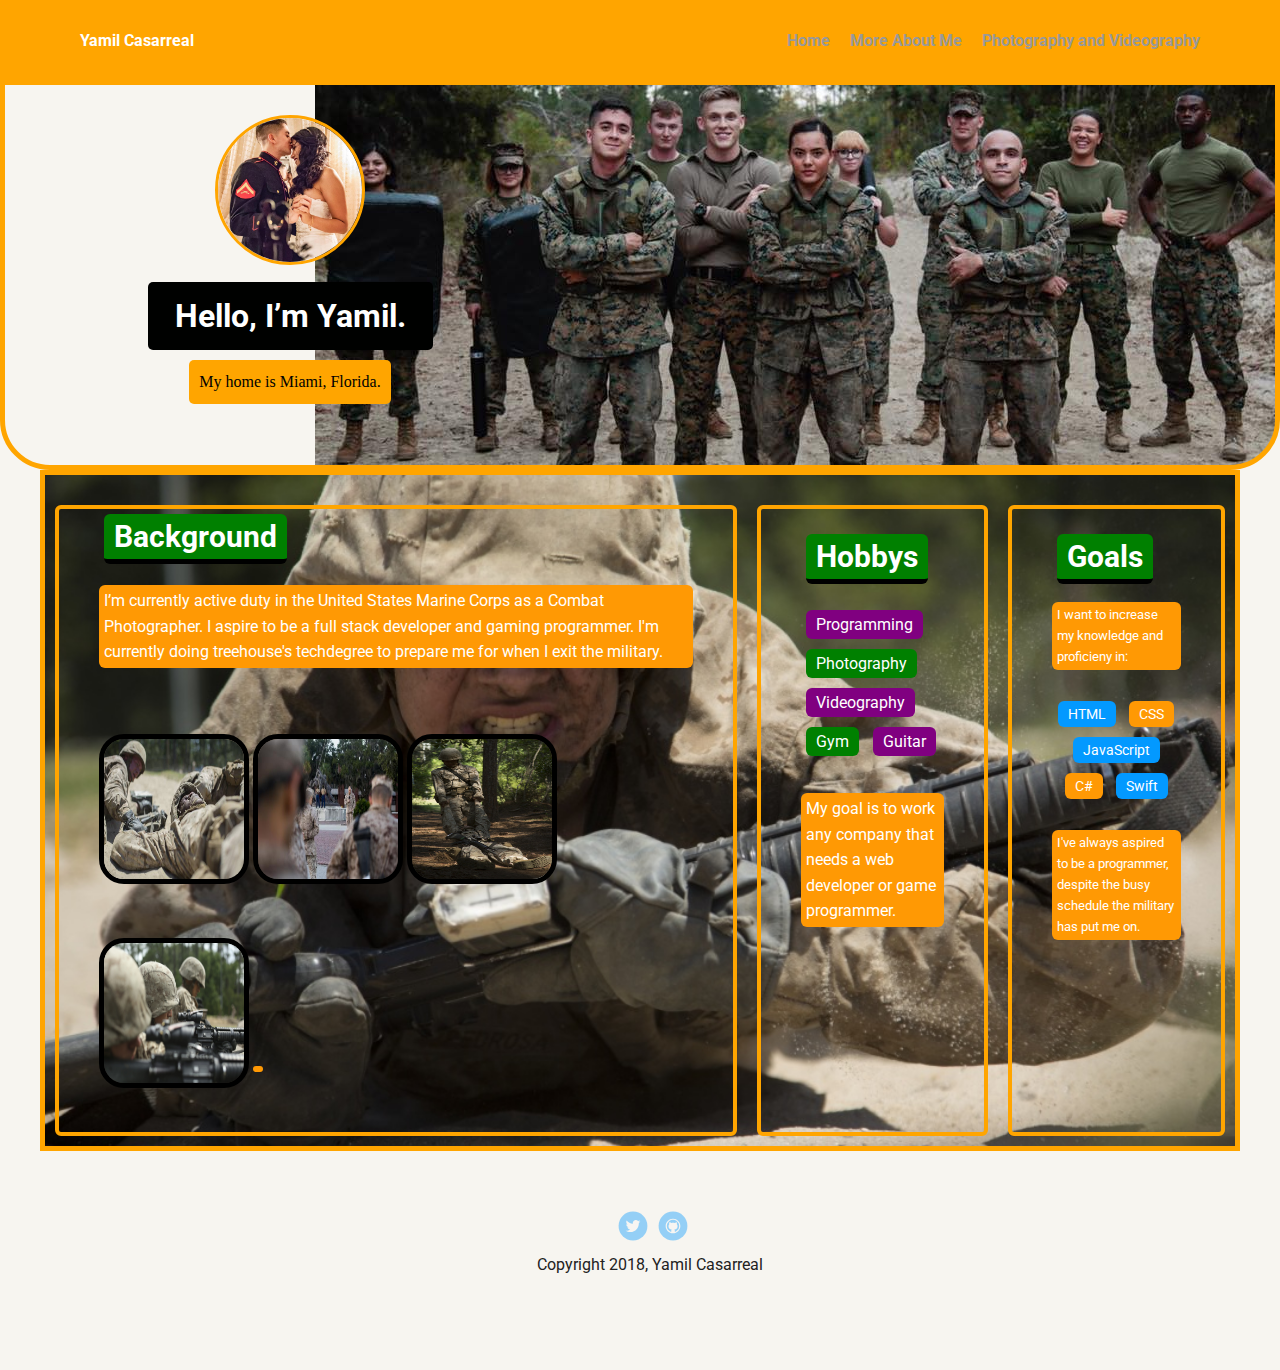
<file: index.html>
<!doctype html>
<html lang="en">
<head>
  <meta charset="utf-8">
  <title>Yamil Casarreal's Profile</title>
  <meta name="viewport" content="width=device-width, initial-scale=1.0">
  <link rel="stylesheet" href="styles.css">
  <link href="https://fonts.googleapis.com/css?family=Muli%7CRoboto:400,300,500,700,900" rel="stylesheet"></head>
  <body>
  <div class="wrap">
    <div class="main-nav">
        <ul class="nav">
          <li class="name">Yamil Casarreal</li>
          <li><a href="index.html">Home</a></li>
          <li><a href="experience.html">More About Me</a></li>
          <li><a href="https://www.dvidshub.net/search?q=yamil+casarreal&view=grid" target="_blank"> Photography and Videography</a> </li>
        </ul>
    </div>

    <header class="index-header">
      <img src="images/weddingpicture.jpg" alt="Picture of me and my wife" class="profile-image">
      <h1 class="tag name">Hello, I’m Yamil.</h1>
      <p class="tag location">My home is Miami, Florida.</p>
    </header>

    <main class="flex">
      <div class="mybackground">
        <h2>Background</h2>

        <p>I’m currently active duty in the United States Marine Corps as a Combat Photographer.  I aspire to be a full stack developer and gaming programmer.  I'm currently doing treehouse's techdegree to prepare me for when I exit the military.</p>
        <a  href="https://www.dvidshub.net/image/4388562/golf-november-crucible" target="_blank">
          <img class="photos" src="images/recruitdrag.jpg" alt="recruit being dragged" title="U. S. Marine Corps Jaliq Dent with Platoon 2045, Golf Company, 2nd Recruit Training Battalion, acts as a notional casualty during the Crucible at Paige Field, Marine Corps Recruit Depot, Parris Island, S.C., May 10, 2018. The Crucible is a 54 hour culminating event that requires recruits to work as a team and overcome challenges in order to earn the title United States Marine. (U.S. Marine Corps photo by Lance Cpl. Yamil Casarreal/Released)" >
        </a>
        <a href="https://www.dvidshub.net/image/4770895/lima-company-eagle-globe-and-anchor-ceremony" target="_blank">
          <img class="photos" src="images/marineprayer.jpg" alt="marines praying"  title="Lt. Chris A. Woodard, chaplain with 3rd Recruit Training Battalion, recites a prayer after Marines completed the crucible on Marine Corps Recruit Depot Parris Island, S.C., Sept. 22, 2018. The Crucible is a 54 hour culminating event that requires recruits to work as a team and overcome challenges in order to earn the title United States Marine. (U.S. Marine Corps photo by Lance Cpl. Yamil Casarreal)">
        </a>
        <a href="https://www.dvidshub.net/image/4388640/golf-november-crucible" target="_blank">
          <img class="photos" src="images/thirdimage.jpg" alt="recruit drag" title="A U.S. Marine Corps Recruit with Platoon 4019, November Company, 4th Recruit Training Battalion, evacuates a notional casualty during the Crucibleat Paige Field, Marine Corps Recruit Depot, Parris Island, S.C., May 10, 2018. The Crucible is a fifty-four hour culminating event that requires recruits to work as a team and overcome challenges in order to earn the title United States Marine. (U.S. Marine Corps photo by Lance Cpl. Yamil Casarreal/Released)">
        </a>
        <a href="https://www.dvidshub.net/image/4400496/lima-company-crucible" target="_blank">
          <img class="photos" src="images/recruitaim.jpg" alt="recruits aiming down sights" title="U.S. Marine Corps Recruits, with Lima Company, 3rd Battalion, Recruit Training Regiment, provide notional security during the Crucible at Paige Field on Marine Corps Recruit Depot, Parris Island, S.C., May 17, 2018. The Crucible is a 54 hour culminating event that requires recruits to work as a team and overcome challenges in order to earn the title United States Marine. (U.S. Marine Corps photo by Lance Cpl. Yamil Casarreal)">
        </a>
        <p></p>
      </div>

      <div class="hobbys">
        <h2>Hobbys</h2>
        <!-- <p>I want to master the process of building web sites and increase my knowledge, skills and abilities in:</p> -->
        <ul class="hobbylist">
          <li>Programming</li>
          <li>Photography</li>
          <li>Videography</li>
          <li>Gym</li>
          <li>Guitar</li>
        </ul>
        <p>My goal is to work any company that needs a web developer or game programmer.</p>
      </div>

      <div class="card">
        <h2>Goals</h2>
        <p>I want to increase my knowledge and proficieny in:</p>
        <ul class="skills">
          <li>HTML</li>
          <li>CSS</li>
          <li>JavaScript</li>
          <li>C#</li>
          <li>Swift</li>
        </ul>
        <p>I've always aspired to be a programmer, despite the busy schedule the military has put me on.</p>
      </div>

    </main>
    <footer>
      <ul>
        <li><a href="https://twitter.com/RocketmanJoey" target="_blank" class="social twitter">Twitter</a></li>
        <!-- <li><a href="#" class="social linkedin">LinkedIn</a></li> -->
        <li><a href="https://github.com/yamilcasarreal" target="_blank" class="social github">Github</a></li>
      </ul>
      <p class="copyright">Copyright 2018, Yamil Casarreal</p>
    </footer>
  </div>
  </body>
  </html>
</file>
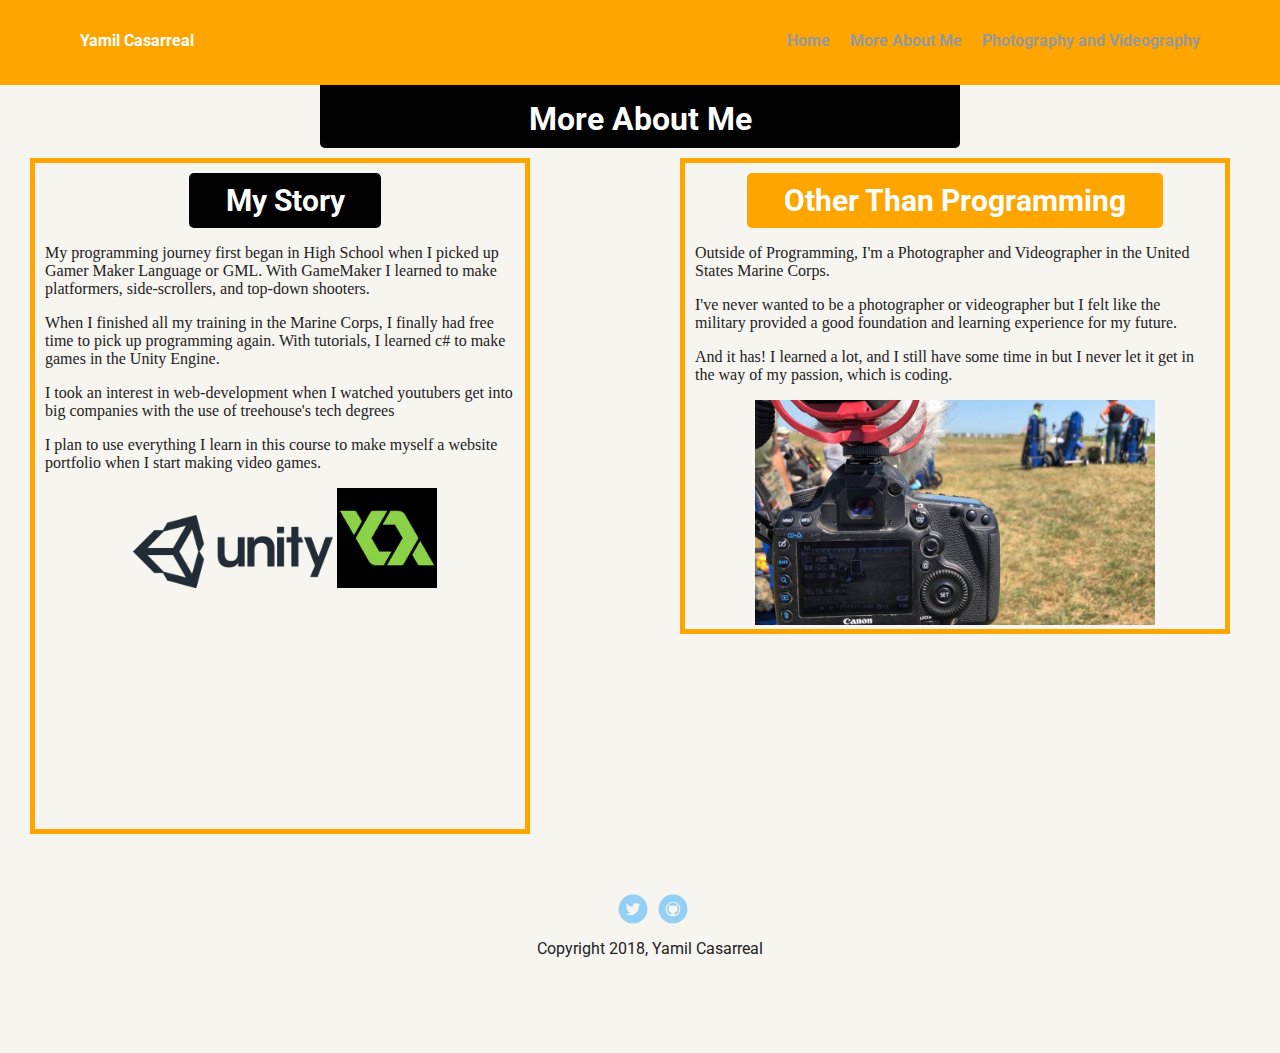
<file: experience.html>
<!doctype html>
<html lang="en">
<head>
  <meta charset="utf-8">
  <title>Yamil Casarreal's Profile</title>
  <meta name="viewport" content="width=device-width, initial-scale=1.0">
  <link rel="stylesheet" href="styles.css">
  <link href="https://fonts.googleapis.com/css?family=Muli%7CRoboto:400,300,500,700,900" rel="stylesheet"></head>
  <body>

    <div class="main-nav">
        <ul class="nav">
          <li class="name">Yamil Casarreal</li>
          <li><a href="index.html">Home</a></li>
          <li><a href="experience.html">More About Me</a></li>
          <li><a href="https://www.dvidshub.net/search?q=yamil+casarreal&view=grid" target="_blank"> Photography and Videography</a> </li>
        </ul>
    </div>
    <header class="experience-header">
      <h1 id="MoreAboutMe" class="tag"> More About Me </h1>
    </header>
<div id="wrapper">
    <div class="mystory">
      <h4 class ="tag"> My Story</h4>
      <p> My programming journey first began in High School when I picked up Gamer Maker Language or GML.  With GameMaker I learned to make platformers, side-scrollers, and top-down shooters. </p>
      <p> When I finished all my training in the Marine Corps, I finally had free time to pick up programming again.  With tutorials, I learned c# to make games in the Unity Engine. </p>
      <p> I took an interest in web-development when I watched youtubers get into big companies with the use of treehouse's tech degrees</p>
      <p> I plan to use everything I learn in this course to make myself a website portfolio when I start making video games. </p>
      <img  src="images/UnityLogo.png" alt="Unity's Logo" title="Unity's Logo" width="200">
      <img  src="images/gamemakerlogo.png" alt="GameMaker's Logo" title="GameMaker's Logo" height ="100" width="100">
    </div>
    <div class="otherthanprogramming">
      <h5 id="h4h5" class ="tag"> Other Than Programming </h5>
      <p> Outside of Programming, I'm a Photographer and Videographer in the United States Marine Corps. </p>
      <p> I've never wanted to be a photographer or videographer but I felt like the military provided a good foundation and learning experience for my future. </p>
      <p> And it has! I learned a lot, and I still have some time in but I never let it get in the way of my passion, which is coding. </p>
      <img src="images/videophoto.jpg" alt="photo of camera" width="400">
    </div>
</div>
  <footer>
    <ul>
      <li><a href="https://twitter.com/RocketmanJoey" target="_blank" class="social twitter">Twitter</a></li>
      <!-- <li><a href="#" class="social linkedin">LinkedIn</a></li> -->
      <li><a href="https://github.com/yamilcasarreal" target="_blank" class="social github">Github</a></li>
    </ul>
    <p class="copyright">Copyright 2018, Yamil Casarreal</p>
  </footer>
  </html>
</file>
<file: styles.css>
/* Global Layout Set-up */
* {
  /* font-family: "Comic Sans MS"; */
  box-sizing: border-box;

}
.wrap {
  margin: 0 auto;

}
body {
  /* position: absolute; */
  /* overflow: hidden; */
  /* white-space: nowrap; */
  margin: 0;
  padding: 0;
  text-align: center;
  font-family: 'Roboto', sans-serif;
  color: #222;
  background: #f7f5f0;
  /* width= 100% */
  /* min-height: 1160px; */
}
/* Link Styles */
a {
  text-decoration: none;
  color: #999;
}
a:hover {
  color: #6633ff;
}

/* Section Styles */
.main-nav {
  width: 100%;
  background: orange;
  min-height: 1.875rem;
  padding: 1.6rem;
  min-width: 40%;
  position: fixed;
  text-align: center;
}
.nav {
  display: flex;
  margin: 100%;
  justify-content: space-around;
  font-weight: 700;
  min-width: 40%;
  list-style-type: none;
  margin: 0 auto;
  padding: 0;

}

.nav .name {
    display: block;
    margin-right: auto;
    color: white;
}

.nav li {
  padding: 5px 10px 10px 10px;
  color: red;
}
.nav a {
  transition: all .5s;
}
.nav a:hover {
  color: black;
}

.index-header {
  text-align: center;
  background: url('images/mcmap photo.jpg') no-repeat top right ;
  background-size: auto;
  /* background-position: right; */
  border-radius: 3.125rem;
  border: solid orange 5px;
  overflow: hidden;
  padding-top: 90px;
  padding-right: 700px;
}
.experience-header {
  text-align: center;
  /* border-radius: 10px 10px 10px 10px; */
  /* border: solid orange 2px; */
  overflow: hidden;
  /* border-bottom: 5px solid black; */
  padding-top: 70px;
  /* padding-right: 550px; */
  /* padding-left: 550px; */
  /* width: 50%; */
}
.index-header {
  line-height: 1.5;
}
.index-header .profile-image {
  margin-top: 1.25rem;
  width: 9.375rem;
  height: 9.375rem;
  border-radius: 80%;
  border: 3px solid orange;
  transition: all .5s;
}
.index-header .profile-image:hover {
  transform: scale(1.2) rotate(5deg);
  border: 3px solid black;

}
main {
  /* padding-top: 3.125rem; */

  /* margin-top: 20px; */
  background: url("images/backgroundtwo.jpg") repeat scroll center transparent;
  background-size: auto;
  background-position: center;

  border: solid 5px orange;
  transition: all .5s;
  background-size: 100%


}
main:hover {
  border: solid 5px black;
  /* transition: all .5s; */

}
h1 {
  color: black;
  /* margin: auto; */
  /* border-bottom: 5px dotted orange; */
  /* margin-left: 20.625rem; */
  width: 50%;
  /* height: 50%; */
  transition: all .5s;

  /* marin-right: 250px; */
  /* width: 150px; */
}
#MoreAboutMe:hover {
  background-color: orange;
}
#MoreAboutMe {
  margin-left: 25%;
  margin-right: 25%;
  padding-top: 30px;
  margin-top: auto;
  display: inline-block;
  /* float: center; */
}
h2 {
  border-radius: 6px;
  border-bottom: 5px solid black;
  font-size: 30px;
  display: inline-block;
  background: green;
  color: white;
  padding: 5px 10px;
  margin: 5px;

}
.mystory{
  margin-left: 30px;
  /* flex: 0 0 65%; */
  padding-left: 10px;
  border: solid 5px orange;
  max-width: 31.25rem;
  /* max-height: 37.5rem; */
  transition: all .5s;
  /* height-width: 50%; */
}
.otherthanprogramming {
  padding-right: 10px;
  padding-left: 10px;
  flex: 4;
  border: solid 5px orange;
  margin-left: 150px;
  margin-right: 50px;
  margin-bottom: 200px;
  /* padding-bottom: 500px; */
  /* margin-bottom: 500px; */
  max-width: 50rem;
  /* max-height: 700px; */
  transition: all .5s;
}
.mystory:hover, .otherthanprogramming:hover{
  border: solid 5px black;
}
#wrapper {
  display: flex;
}
h4{
  text-align: center;
  font-size: 30px;
  /* border-bottom: solid black 4px; */
  min-width: 40%;
}
h5 {
  text-align: center;
  font-size: 30px;
  /* border-bottom: solid black 4px; */
  min-width: 80%;
}
#h4h5 {
  background-color: orange;
}
.mystory p, .otherthanprogramming p {
  text-align: left;
  font-family: "Comic Sans MS";
}

.mybackground p, .card p, .hobbys p {
  border-radius: 6px;
  display: inline-block;
  background: #ff9904;
  color: white;
  /* padding: 5px 10px; */
  padding: 3px 5px;
  /* margin: 5px; */

}
.experience-paragraph p {
  text-align: left;
  /* margin-right: 440px; */
}
.experience-paragraph {

  font-size: 20px;
  text-align: left;
}
.tag {
  background-color: #000100;
  color: white;
  padding: 10px;
  border-radius: 5px;
  display: table;
  margin: 10px auto;
}
.location {
  background-color: orange;
  color: #000100;
  font-family: Impact;
}
.card {
  margin: 10px;
  padding: 20px 40px 40px;
  font-size: 13px;
  max-width: 500px;
  /* max-height: 600px; */
  text-align: left;
  /* background: white */
  border: 4px solid orange;
  border-radius: 6px;
  transition: all .5s;
}

.card:hover {
  border-color: black;
}
.mybackground {

    margin: 10px;
    padding: 20px 40px 40px;
    padding-top: 0;
    /* max-width: 100000px; */
    /* max-height: 500px; */
    text-align: left;
    /* background: #fff; */
    border: 4px solid orange;
    /* float: left; */
    border-radius: 6px;
    transition: all .5s;


}
.mybackground:hover {
  border-color: black;
}
.hobbys {
    margin: 10px;
    padding: 20px 40px 40px;


    /* max-height: 500px; */
    text-align: left;
    /* background:; */
    border: 4px solid orange;
    border-radius: 6px;
    transition: all .5s;


}
ul.hobbylist {
  text-align: left;
  padding: 0;
}

.hobbylist li {
  border-radius: 6px;
  display: inline-block;
  background: green;
  color: white;
  padding: 5px 10px;
  margin: 5px;
}
.hobbys:hover {
  border-color: black;
}
.hobbylist li:nth-child(odd) {
  background: purple;
}
ul.skills {
  padding: 0;
  text-align: center;
}

.skills li {
  border-radius: 6px;
  font-size: 14px;
  display: inline-block;
  background: #ff9904;
  color: white;
  padding: 5px 10px;
  margin: 5px;
}

.skills li:nth-child(odd) {
  background: #0399ff;
}

footer {
  width: 100%;
  min-height: 30px;
  padding: 20px 0 40px 20px;
}

footer .copyright {
  top: -8px;
  font-size: .75em;
}

footer ul {
  list-style-type: none;
  margin: 0;
  padding: 0;
}

footer ul li {
  display: inline-block;
}

a.social {
  display: inline-block;
  text-indent: -9999px;
  margin-left: 5px;
  width: 30px;
  height: 30px;
  background-size: 30px 30px;
  opacity: .4;
  transition: all .5s;
}
a.twitter {
  background-image: url(images/twitter.svg);
}
a.linkedin {
  background-image: url(images/linkedin.svg);
}
a.github {
  background-image: url(images/github.svg);
}
a.social:hover {
  opacity: 1;
  transform: scale(2.2);
}
.clearfix {
  clear: both;
}
.photos {
  /* border: 5px Ridge black; */
  margin-top: 50px;
  width: 150px;
  height: 150px;
  transition: all .5s;
  border: 5px solid black;
  border-radius: 25px 25px 25px 25px;
}
.photos:hover {
  transform: scale(2.2);
  border: 3px solid orange;
}
/* Styles for larger screens */
@media screen and (min-width: 720px) {

  .flex {
      display: -ms-flexbox;      /* TWEENER - IE 10 */
      display: flex;
      max-width: 1200px;
      -ms-flex-pack: distribute;
      justify-content: space-around;
      margin: 0 auto;
  }

  .index-header {
    min-height: 470px;
    transition: all .5s;
  }
  .index-header:hover {
    border: 5px solid black;
  }

  .nav {
    max-width: 1200px;
    padding: 0 30px;
  }


  main {
    padding-top: 20px;
  }

  main p {
    line-height: 1.6em;
  }

  footer {
    font-size: 1.3em;
    max-width: 1200px;
    margin: 40px auto;
  }
}
</file>
